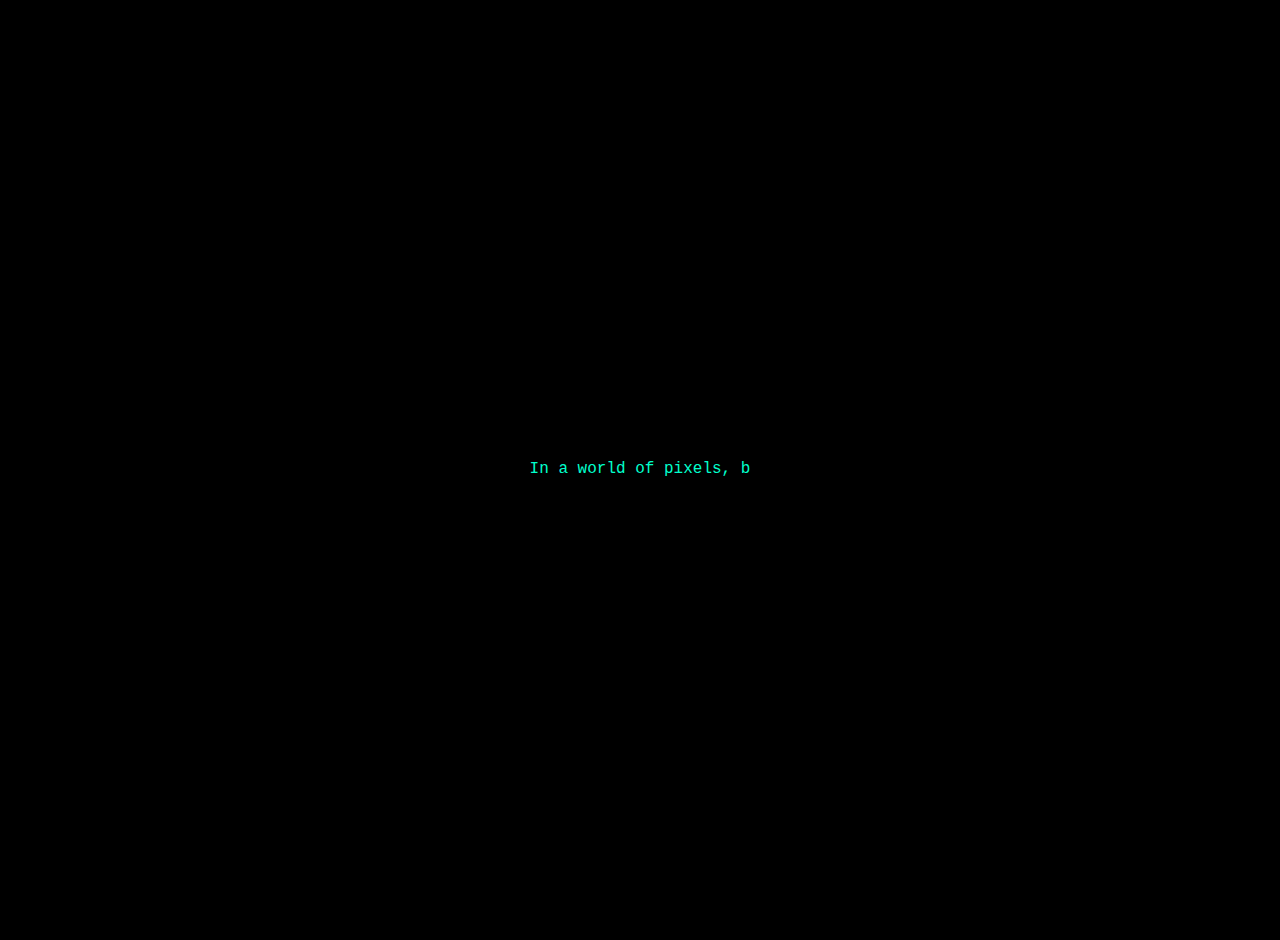
<file: index.html>
<!DOCTYPE html>
<html lang="en">
<head>
  <meta charset="UTF-8" />
  <meta name="viewport" content="width=device-width, initial-scale=1.0"/>
  <title>Birthday Riddles</title>
  <link rel="stylesheet" href="styles.css" />
</head>
<body>
  <div id="riddle-container" class="riddle"></div>
  <script src="script.js"></script>
</body>
</html>
</file>
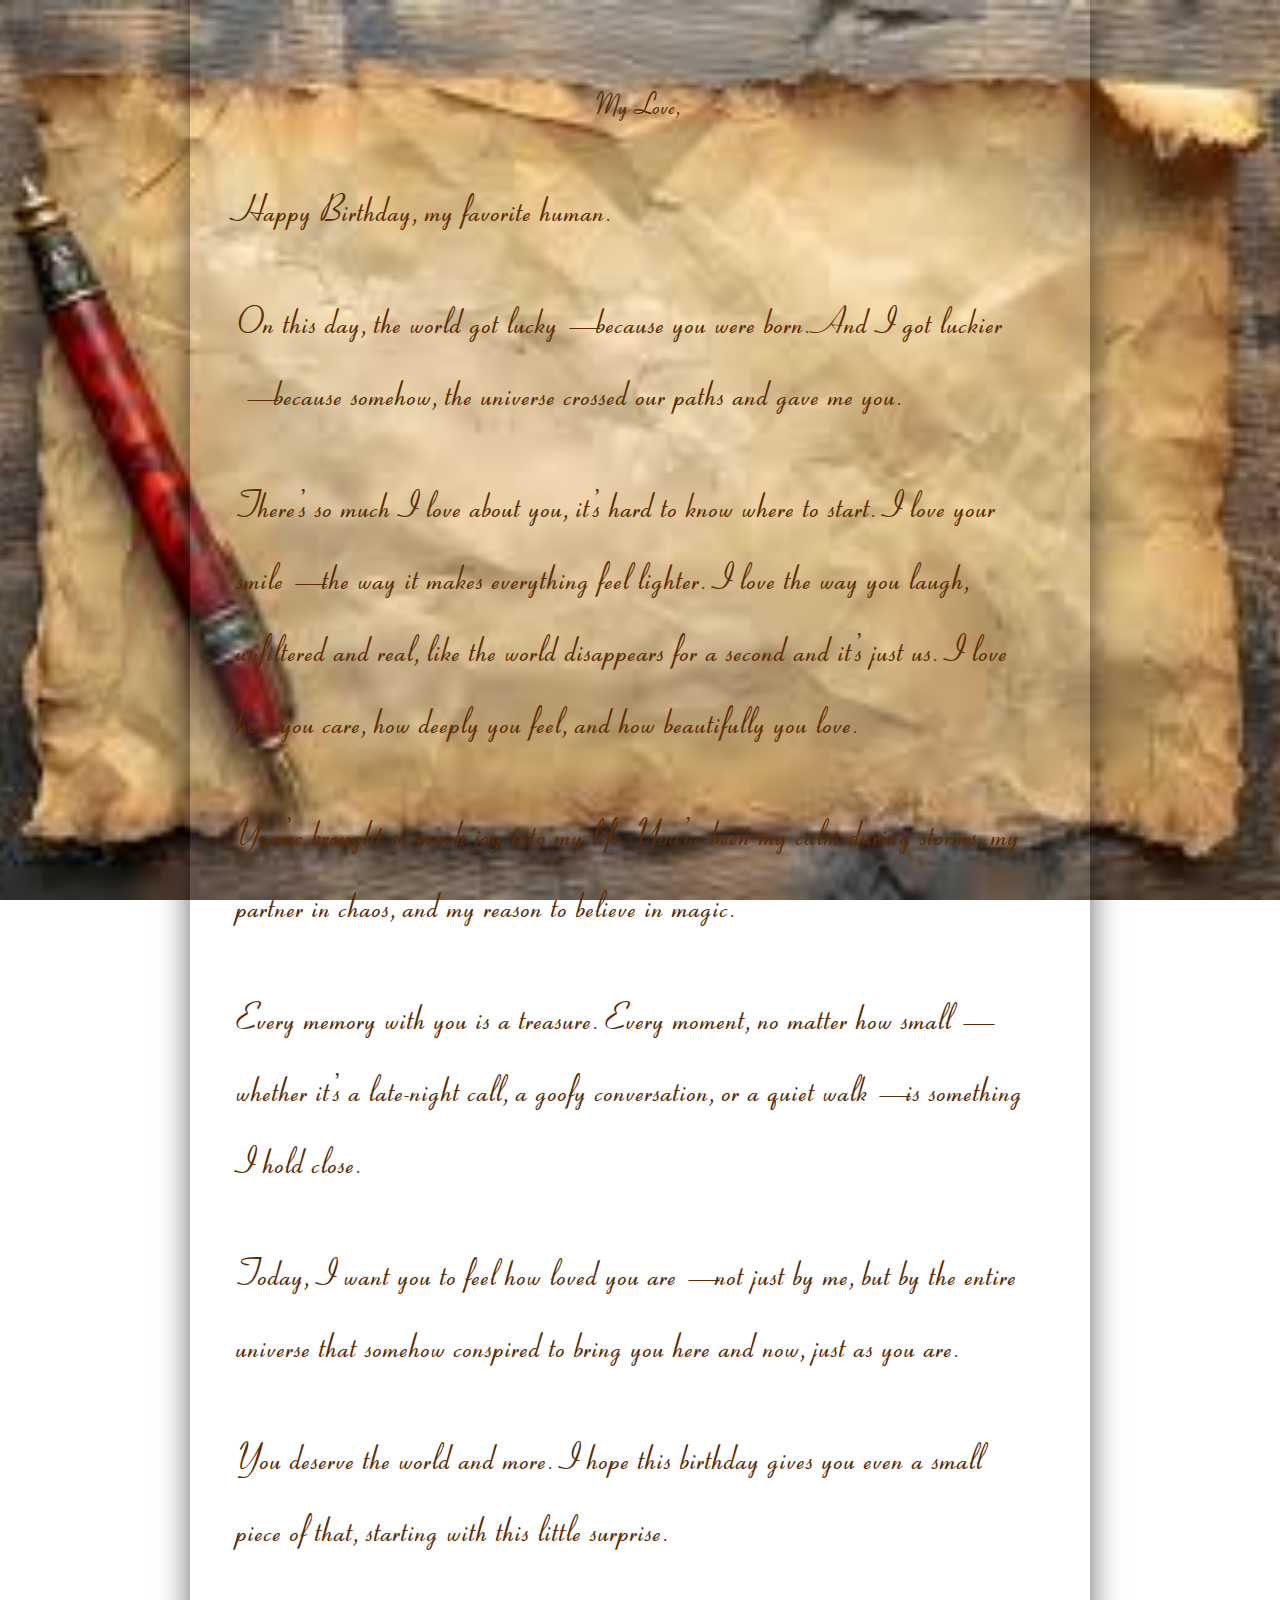
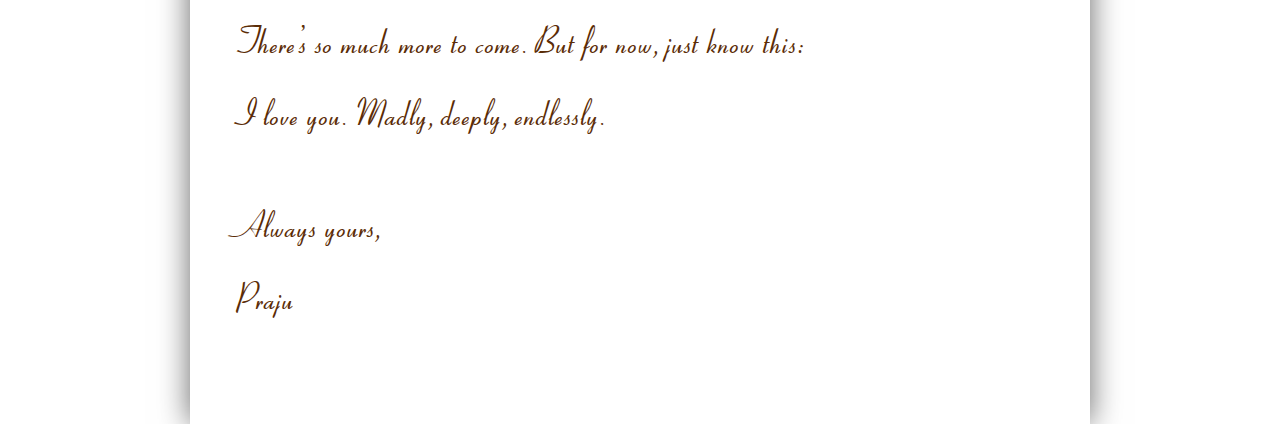
<file: love-letter.html>
<!DOCTYPE html>
<html lang="en">
<head>
  <meta charset="UTF-8">
  <title>My Love Letter</title>
  <style>
    @font-face {
      font-family: 'Aspire';
      src: url('Aspire/Aspire.ttf') format('truetype');
    }

    body {
      margin: 0;
      padding: 0;
      background: url('media/letter.jpg') no-repeat center center fixed;
      background-size: cover;
      font-family: 'Aspire', serif;
      color: #5b2c06;
      display: flex;
      justify-content: center;
      align-items: center;
      /* height: 100vh;
       */
       min-height: 100vh;
  height: auto;
    }

    .letter {
      background-color: rgba(255, 255, 255, 0.1);
      padding: 50px;
      max-width: 800px;
      text-align: left;
      font-size: 2.5rem;
      line-height: 1.8;
      box-shadow: 0 0 30px rgba(0, 0, 0, 0.6);
    }

    h2 {
      text-align: center;
      margin-bottom: 30px;
      font-size: 2rem;
    }
  </style>
</head>
<body>
  <div class="letter">
    <h2>My Love,</h2>
    <p>Happy Birthday, my favorite human.</p>
    <p>On this day, the world got lucky—because you were born. And I got luckier—because somehow, the universe crossed our paths and gave me you.</p>
    <p>There’s so much I love about you, it’s hard to know where to start. I love your smile—the way it makes everything feel lighter. I love the way you laugh, unfiltered and real, like the world disappears for a second and it’s just us. I love how you care, how deeply you feel, and how beautifully you love.</p>
    <p>You’ve brought so much joy into my life. You’ve been my calm during storms, my partner in chaos, and my reason to believe in magic.</p>
    <p>Every memory with you is a treasure. Every moment, no matter how small—whether it’s a late-night call, a goofy conversation, or a quiet walk—is something I hold close.</p>
    <p>Today, I want you to feel how loved you are—not just by me, but by the entire universe that somehow conspired to bring you here and now, just as you are.</p>
    <p>You deserve the world and more. I hope this birthday gives you even a small piece of that, starting with this little surprise.</p>
    <p>There’s so much more to come. But for now, just know this:<br><strong>I love you. Madly, deeply, endlessly.</strong></p>
    <p style="margin-top: 40px;">Always yours,<br><strong>Praju</strong></p>
  </div>
</body>
</html>
</file>
<file: styles.css>
body {
  background-color: black;
  color: #fff;
  font-family: 'Courier New', Courier, monospace;
  display: flex;
  justify-content: center;
  align-items: center;
  min-height: 100vh;
  margin: 0;
  padding: 20px;
}

#riddle-container {
  text-align: center;
  max-width: 700px;
  margin: auto;
  white-space: pre-wrap;
  line-height: 1.6;
  color: #00ffcc;
}

input {
  margin-top: 15px;
  padding: 10px;
  border-radius: 5px;
  border: 1px solid #00ffcc;
  font-family: inherit;
  font-size: 16px;
  background-color: black;
  color: white;
  width: 80%;
}

button {
  margin-top: 10px;
  padding: 10px 20px;
  border-radius: 5px;
  border: 1px solid #00ffcc;
  background-color: black;
  color: #00ffcc;
  font-size: 16px;
  cursor: pointer;
  font-family: inherit;
}

button:hover {
  background-color: #222;
  border-color: #ff3399;
  color: #ff3399;
}

img {
  max-width: 45%;
  height: auto;
  margin: 10px;
  border-radius: 10px;
  display: inline-block;
  vertical-align: top;
  cursor: pointer;
}

video, audio {
  margin-top: 20px;
  max-width: 100%;
  border-radius: 10px;
}
</file>
